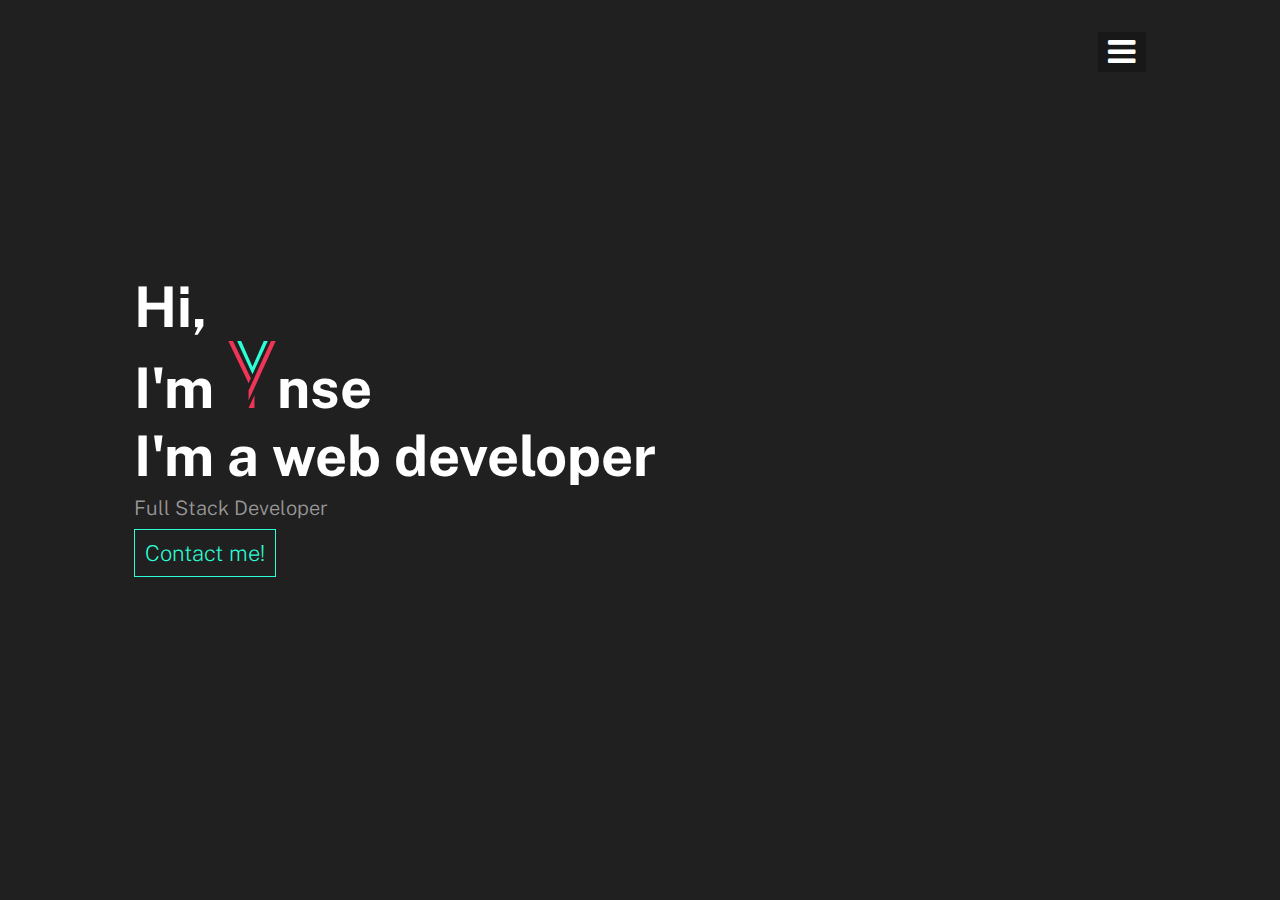
<file: index.html>
<!DOCTYPE html>
<html lang="en">
<head>
  <meta charset="UTF-8">
  <meta http-equiv="X-UA-Compatible" content="IE=edge">
  <meta name="viewport" content="width=device-width, initial-scale=1.0">
  <link rel="stylesheet" href="styles/reset.css">
  <link rel="stylesheet" media="screen and (min-width: 601px)" href="styles/desktop.css">
  <link rel="stylesheet" media="screen and (max-width: 600px)" href="styles/mobile.css">
  <link rel="stylesheet" href="font-awesome-4.7.0/css/font-awesome.min.css">
  <link rel="icon" href="assets/Logo.png" type="image/x-icon">
  <script src="scripts/tagcanvas.min.js"></script>
  <script src="scripts/code.js"></script>

  <title>YV | Full Stack Developer</title>
</head>
<body>
  <!-- Main page container -->
  <div class="c-container"> 
    <!-- Hamburger menu -->
    <div class="c-nav js-menu_button">
      <i class="fa fa-bars fa-2x" style="display: flex; justify-content:center; align-items: center;" aria-hidden="true"></i>
    </div>
    <!-- End hamburger menu -->

    <div class="c-nav__overlay">
      <div class="c-nav__overlay__header__background">
        <a href="javascript:void(0)" class="js-menu_button__close">&times;</a>
        <!-- Navigation overlay content -->
        <div class="c-menu_overlay__header js-menu_overlay__header js-a" data-destination="index.html">
          <?xml version="1.0" encoding="UTF-8"?><svg id="Layer_2" width="64" height="64" xmlns="http://www.w3.org/2000/svg" viewBox="0 0 180.39 255.13">
            <defs>
              <style>.cls-1{fill:#ee3557;}.cls-2{fill:#2CFED6;}.cls-3{fill:none;}
              </style>
            </defs><g id="V"><g>
          <polygon class="cls-1" points="99.48 255.13 99.48 206.14 77.22 255.02 99.48 255.13"/><g><polygon class="cls-1" points="162.8 0 77.22 188.51 77.22 226.97 77.34 227.02 180.39 0 162.8 0"/><polygon class="cls-1" points="62.99 131.23 63 131.24 63 131.23 62.99 131.23"/><polygon class="cls-1" points="85.87 141.89 77.2 123.83 73.38 115.88 73.39 115.87 62.99 94.22 59.17 86.26 20.11 4.89 17.76 0 0 0 2.35 4.89 48.77 101.61 62.99 131.21 63 131.23 63 131.24 77.2 160.83 77.44 160.48 85.87 141.89"/></g></g><g><polygon class="cls-3" points="135.07 0 98.73 82.91 92 98.27 85.85 84.24 48.92 0 135.07 0"/><polygon class="cls-2" points="150.3 0 98.73 111.86 92 126.46 85.85 113.12 33.69 0 48.92 0 85.85 84.24 92 98.27 98.73 82.91 135.07 0 150.3 0"/></g></g></svg>
          <p>Ynse</p>
        </div>
      </div>

      <div class="c-menu_overlay__container">
        <div class="c-menu_overlay__content">
            <a href="#" class="js-a text" data-destination="skills.html">Skills</a>
            <a href="#" class="js-a text" data-destination="portfolio.html">Portfolio</a>
            <a href="#" class="js-a text" data-destination="contact.html">Contact</a>
        </div>
      </div>
    </div>

    <div class="c-nav__progress_overlay">
      <div class="c-nav__progress_overlay__content">
        <div class="c-nav__progress_text">
          <?xml version="1.0" encoding="UTF-8"?><svg id="Layer_2" width="64" height="64" xmlns="http://www.w3.org/2000/svg" viewBox="0 0 180.39 255.13">
            <defs>
              <style>.cls-1{fill:#ee3557;}.cls-2{fill:#2CFED6;}.cls-3{fill:none;}
              </style>
            </defs><g id="V"><g>
          <polygon class="cls-1" points="99.48 255.13 99.48 206.14 77.22 255.02 99.48 255.13"/><g><polygon class="cls-1" points="162.8 0 77.22 188.51 77.22 226.97 77.34 227.02 180.39 0 162.8 0"/><polygon class="cls-1" points="62.99 131.23 63 131.24 63 131.23 62.99 131.23"/><polygon class="cls-1" points="85.87 141.89 77.2 123.83 73.38 115.88 73.39 115.87 62.99 94.22 59.17 86.26 20.11 4.89 17.76 0 0 0 2.35 4.89 48.77 101.61 62.99 131.21 63 131.23 63 131.24 77.2 160.83 77.44 160.48 85.87 141.89"/></g></g><g><polygon class="cls-3" points="135.07 0 98.73 82.91 92 98.27 85.85 84.24 48.92 0 135.07 0"/><polygon class="cls-2" points="150.3 0 98.73 111.86 92 126.46 85.85 113.12 33.69 0 48.92 0 85.85 84.24 92 98.27 98.73 82.91 135.07 0 150.3 0"/></g></g></svg>
          <p>Ynse</p>
        </div>
        <div class="c-progress_container">
          <div class="c-progress"></div>
        </div>
      </div>
    </div>

    <div class="c-main_container">
      <div class="c-text_container">
        <!-- Text and button -->
        <div class="c-text">
          <div class="c-text__intro">
            <p class="text-focus-in">Hi, </p>
            <p class="text-focus-in-333ms-delay">I'm
              <?xml version="1.0" encoding="UTF-8"?><svg id="Layer_2" width="22" height="32" xmlns="http://www.w3.org/2000/svg" viewBox="0 0 180.39 255.13">
                <defs>
                  <style>.cls-1{fill:#ee3557;}.cls-2{fill:#2CFED6;}.cls-3{fill:none;}
                  </style>
                </defs><g id="V"><g>
              <polygon class="cls-1" points="99.48 255.13 99.48 206.14 77.22 255.02 99.48 255.13"/><g><polygon class="cls-1" points="162.8 0 77.22 188.51 77.22 226.97 77.34 227.02 180.39 0 162.8 0"/><polygon class="cls-1" points="62.99 131.23 63 131.24 63 131.23 62.99 131.23"/><polygon class="cls-1" points="85.87 141.89 77.2 123.83 73.38 115.88 73.39 115.87 62.99 94.22 59.17 86.26 20.11 4.89 17.76 0 0 0 2.35 4.89 48.77 101.61 62.99 131.21 63 131.23 63 131.24 77.2 160.83 77.44 160.48 85.87 141.89"/></g></g><g><polygon class="cls-3" points="135.07 0 98.73 82.91 92 98.27 85.85 84.24 48.92 0 135.07 0"/><polygon class="cls-2" points="150.3 0 98.73 111.86 92 126.46 85.85 113.12 33.69 0 48.92 0 85.85 84.24 92 98.27 98.73 82.91 135.07 0 150.3 0"/></g></g></svg>nse</p>
            <p class="text-focus-in-666ms-delay ">I'm a web developer</p>
          </div>
          <div class="c-text__below text-focus-in-1000ms-delay ">
            Full Stack Developer
          </div>
          <div class="c_text__contact_button text-focus-in-1333ms-delay ">
            <a href="#" class="js-a" data-destination="contact.html">Contact me!</a>
          </div>
        </div>
        <!-- End of text -->

        <!-- Word cloud -->
        <div class="c-canvas_container">
          <canvas width="300" height="300" id="c-canvas_container_id">
            <ul>
              <li><a href="https://nodejs.org/en/" target="_blank">NodeJS</a></li>
              <li><a href="https://reactjs.org" target="_blank">ReactJS</a></li>
              <li><a href="#" target="_blank">CSS</a></li>
              <li><a href="#" target="_blank">Javascript</a></li>
              <li><a href="#" target="_blank">Python</a></li>
              <li><a href="#" target="_blank">Flask</a></li>
              <li><a href="#" target="_blank">PHP</a></li>
              <li><a href="#" target="_blank">npm</a></li>
              <li><a href="#" target="_blank">REST</a></li>
              <li><a href="#" target="_blank">SQL</a></li>
              <li><a href="#" target="_blank">Django</a></li>
            </ul>
          </canvas>
        </div>
      </div>
    </div>
   
    <!-- End word cloud -->
  </div>
  <!-- End main page container -->
</body>
</html>
</file>
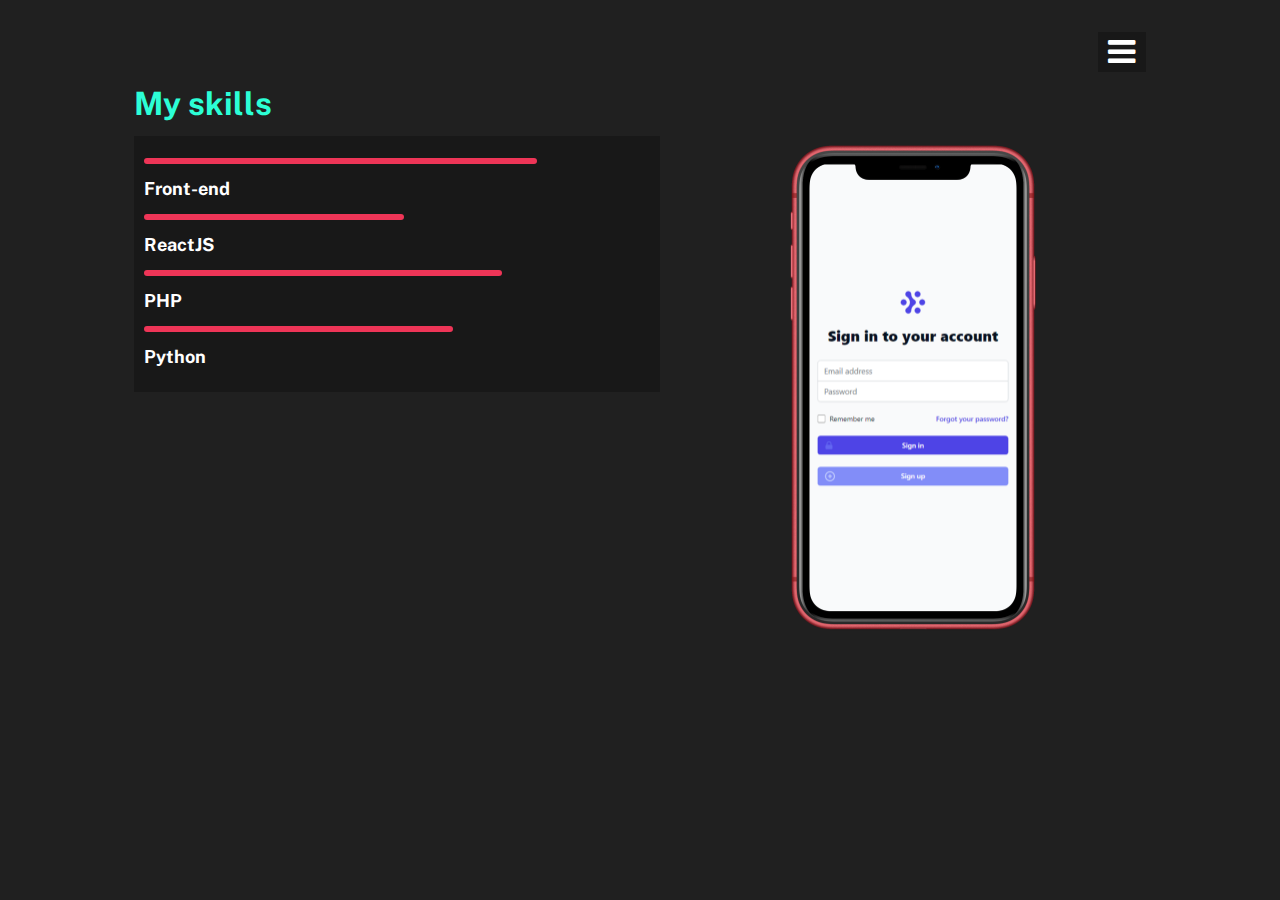
<file: skills.html>
<!DOCTYPE html>
<html lang="en">
<head>
  <meta charset="UTF-8">
  <meta http-equiv="X-UA-Compatible" content="IE=edge">
  <meta name="viewport" content="width=device-width, initial-scale=1.0">
  <link rel="stylesheet" href="styles/reset.css">
  <link rel="stylesheet" media="screen and (min-width: 601px)" href="styles/desktop.css">
  <link rel="stylesheet" media="screen and (max-width: 600px)" href="styles/mobile.css">
  <link rel="stylesheet" href="font-awesome-4.7.0/css/font-awesome.min.css">
  <link rel="icon" href="assets/Logo.png" type="image/x-icon">
  <script src="scripts/code.js"></script>

  <title>YV | Full Stack Developer</title>
</head>
<body>
  <!-- Main page container -->
  <div class="c-container"> 
    <!-- Hamburger menu -->
    <div class="c-nav js-menu_button">
      <i class="fa fa-bars fa-2x" style="display: flex; justify-content:center; align-items: center;" aria-hidden="true"></i>
    </div>
    <!-- End hamburger menu -->

    <div class="c-nav__overlay">
      <div class="c-nav__overlay__header__background">
        <a href="javascript:void(0)" class="js-menu_button__close">&times;</a>
        <!-- Navigation overlay content -->
        <div class="c-menu_overlay__header js-menu_overlay__header js-a" data-destination="index.html">
          <?xml version="1.0" encoding="UTF-8"?><svg id="Layer_2" width="64" height="64" xmlns="http://www.w3.org/2000/svg" viewBox="0 0 180.39 255.13">
            <defs>
              <style>.cls-1{fill:#ee3557;}.cls-2{fill:#2CFED6;}.cls-3{fill:none;}
              </style>
            </defs><g id="V"><g>
          <polygon class="cls-1" points="99.48 255.13 99.48 206.14 77.22 255.02 99.48 255.13"/><g><polygon class="cls-1" points="162.8 0 77.22 188.51 77.22 226.97 77.34 227.02 180.39 0 162.8 0"/><polygon class="cls-1" points="62.99 131.23 63 131.24 63 131.23 62.99 131.23"/><polygon class="cls-1" points="85.87 141.89 77.2 123.83 73.38 115.88 73.39 115.87 62.99 94.22 59.17 86.26 20.11 4.89 17.76 0 0 0 2.35 4.89 48.77 101.61 62.99 131.21 63 131.23 63 131.24 77.2 160.83 77.44 160.48 85.87 141.89"/></g></g><g><polygon class="cls-3" points="135.07 0 98.73 82.91 92 98.27 85.85 84.24 48.92 0 135.07 0"/><polygon class="cls-2" points="150.3 0 98.73 111.86 92 126.46 85.85 113.12 33.69 0 48.92 0 85.85 84.24 92 98.27 98.73 82.91 135.07 0 150.3 0"/></g></g></svg>
          <p>Ynse</p>
        </div>
      </div>

      <div class="c-menu_overlay__container">
        <div class="c-menu_overlay__content">
          <a href="#" class="js-a" data-destination="skills.html">Skills</a>
          <a href="#" class="js-a" data-destination="portfolio.html">Portfolio</a>
          <a href="#" class="js-a" data-destination="contact.html">Contact</a>
        </div>
      </div>
    </div>

    <div class="c-nav__progress_overlay">
      <div class="c-nav__progress_overlay__content">
        <div class="c-nav__progress_text">
          <?xml version="1.0" encoding="UTF-8"?><svg id="Layer_2" width="64" height="64" xmlns="http://www.w3.org/2000/svg" viewBox="0 0 180.39 255.13">
            <defs>
              <style>.cls-1{fill:#ee3557;}.cls-2{fill:#2CFED6;}.cls-3{fill:none;}
              </style>
            </defs><g id="V"><g>
          <polygon class="cls-1" points="99.48 255.13 99.48 206.14 77.22 255.02 99.48 255.13"/><g><polygon class="cls-1" points="162.8 0 77.22 188.51 77.22 226.97 77.34 227.02 180.39 0 162.8 0"/><polygon class="cls-1" points="62.99 131.23 63 131.24 63 131.23 62.99 131.23"/><polygon class="cls-1" points="85.87 141.89 77.2 123.83 73.38 115.88 73.39 115.87 62.99 94.22 59.17 86.26 20.11 4.89 17.76 0 0 0 2.35 4.89 48.77 101.61 62.99 131.21 63 131.23 63 131.24 77.2 160.83 77.44 160.48 85.87 141.89"/></g></g><g><polygon class="cls-3" points="135.07 0 98.73 82.91 92 98.27 85.85 84.24 48.92 0 135.07 0"/><polygon class="cls-2" points="150.3 0 98.73 111.86 92 126.46 85.85 113.12 33.69 0 48.92 0 85.85 84.24 92 98.27 98.73 82.91 135.07 0 150.3 0"/></g></g></svg>
          <p>Ynse</p>
        </div>
        <div class="c-progress_container">
          <div class="c-progress"></div>
        </div>
      </div>
    </div>
    <!-- End of text -->

    <!-- Start of Skills -->
    <div class="c-skills_text">
      <h1 class="tracking-in-expand-fwd-top">My skills</h1>
      <div class="c-skills__barImg">
        <div class="c-skills__wrapper scale-in-top">
          <div class="c-skills__wrapper_row">
            <div class="c-skills__wrapper_column">
              <div class="c-skills__frontend_column slide-in-elliptic-top-fwd">
                <div class="c-skills__frontend_circle skills"></div>
                <h2>Front-end</h2>
              </div>
              <div class="c-skills__react_column slide-in-elliptic-top-fwd_200ms">
                <div class="c-skills__react_circle skills"></div>
                <h2>ReactJS</h2>
              </div>
            </div>
          </div>
          <div class="c-skills__wrapper_row">
            <div class="c-skills__wrapper_column">
              <div class="c-skills__php_column slide-in-elliptic-top-fwd_400ms">
                <div class="c-skills__php_circle skills"></div>
                <h2>PHP</h2>
              </div>
              <div class="c-skills__python_column slide-in-elliptic-top-fwd_600ms">
                <div class="c-skills__python_circle skills"></div>
                <h2>Python</h2>
              </div>
            </div>
          </div>
        </div>
        <img class="scale-in-top" src="assets/Trello login pic_iphonexrred_portrait.png">
      </div>

    </div>

    <div class="c-skills__modal">
      <span class="c-skills__close">&times;</span>
      <div class="c-skills__modal-content"></div>
    </div>
    <!-- End of skills -->

  </div>
  <!-- End main page container -->
</body>
</html>
</file>
<file: styles/desktop.css>
@font-face {
  font-family: PublicSansBold;
  src: url(../fonts/PublicSans-Bold.ttf);
}

@font-face {
  font-family: PublicSansLight;
  src: url(../fonts/PublicSans-Light.ttf);
}

@font-face {
  font-family: PublicSansExtraLight;
  src: url(../fonts/PublicSans-ExtraLight.ttf);
}

body {
  background-color: #202020;
  overflow: hidden;
  font-family: PublicSansBold;
}

/* Styling for all html files */
.c-container{
  margin: 0 auto;
  height: 90vh;
  width: 79%;
  padding-top: 2rem;
}

.c-nav{
  overflow: hidden;
  display: flex;
  justify-content: end;
}

.fa-bars {
  color: white;
  width: 48px;
  height: 40px;
  background-color: #181818;
  cursor: pointer;
}

.c-nav__overlay{
  height: 0%;
  width: 100%;
  position: fixed;
  z-index: 1;
  left: 0;
  top: 0;
  background-color: #202020;
  overflow: hidden;
  transition: 0.5s;
}

.c-menu_overlay__header {
  display: flex;
  justify-content: center;
  align-items: center;
  flex-direction: column;
}

.c-menu_overlay__header p {
  padding-top: 8px;
  color: white;
  font-family: PublicSansBold;
  font-size: 24px;
}

.c-nav__overlay__header__background{
  background-color: #000000;
  padding-bottom: 2rem;
  cursor: pointer;
}

.c-menu_overlay__container {
  height: 70vh;
  display: flex;
  margin: auto;
}

.c-menu_overlay__content {
  display: flex;
  justify-content: center;
  flex-direction: column;
  align-items: center;
  width: 100%;
  margin: auto 0;
}

.c-menu_overlay__content a {
  padding: 8px 50% 8px 50%;
  margin: 8px 0 8px 0;
  text-decoration: none;
  color: #979797;
  font-family: PublicSansLight;
  font-size: 22px;
  transition: 0.3s;
  border: #979797 1px solid;
}

.c-menu_overlay__content a:last-child {
  border: #2CFED6 1px solid;
  color: #2CFED6;
}

.c-menu_overlay__content a:hover, .c-menu_overlay__content a:focus{
  color: #2CFED6;
  border: #2CFED6 1px solid;
}

.c-nav__overlay .js-menu_button__close {
  font-size: 40px;
  display: flex;
  justify-content: end;
  align-items: center;
  width: 79%;
  margin: 0 auto;
  padding-top: 2rem;
  padding-right: 0.6em;
  text-decoration: none;
  color: white;
}

.c-progress_container{
  height: 0.8rem;
  width: 80%;
  border-radius: 0.4rem;
  margin: 0 auto;

  background: #141414;
}

.c-progress{
  height: 100%;
  width: 0;
  border-radius: 0.4rem;
  background: linear-gradient(0.25turn, #2CFED6, #2CFED6 25%, #ee3557 75% ,#ee3557);

  transition: width 0.4s ease;
}

.c-nav__progress_overlay{
  height: 100%;
  width: 0;
  position: fixed;
  z-index: 1;
  left: 0;
  top: 0;
  background-color: #202020;
  overflow-x: hidden;
  transition: 0.5s;
}

.c-nav__progress_overlay__content {
  height: 90%;
  width: 100%;
  text-align: center;
  display: flex;
  flex-direction: column;
  justify-content: center;
  align-items: center;
}

.c-nav__progress_text p{
  color: #FFFFFF;
  font-family: PublicSansBold;
  font-size: 24px;
  padding: 8px 0 8px 0;
}

.tracking-in-expand-fwd-top {
	-webkit-animation: tracking-in-expand-fwd-top 0.8s cubic-bezier(0.215, 0.610, 0.355, 1.000) both;
	        animation: tracking-in-expand-fwd-top 0.8s cubic-bezier(0.215, 0.610, 0.355, 1.000) both;
}

/**
 * ----------------------------------------
 * animation tracking-in-expand-fwd-top
 * ----------------------------------------
 */
 @-webkit-keyframes tracking-in-expand-fwd-top {
  0% {
    letter-spacing: -0.5em;
    -webkit-transform: translateZ(-700px) translateY(-500px);
            transform: translateZ(-700px) translateY(-500px);
    opacity: 0;
  }
  40% {
    opacity: 0.6;
  }
  100% {
    -webkit-transform: translateZ(0) translateY(0);
            transform: translateZ(0) translateY(0);
    opacity: 1;
  }
}
@keyframes tracking-in-expand-fwd-top {
  0% {
    letter-spacing: -0.5em;
    -webkit-transform: translateZ(-700px) translateY(-500px);
            transform: translateZ(-700px) translateY(-500px);
    opacity: 0;
  }
  40% {
    opacity: 0.6;
  }
  100% {
    -webkit-transform: translateZ(0) translateY(0);
            transform: translateZ(0) translateY(0);
    opacity: 1;
  }
}
/* End styling for all html files */

/* Begin styling for index.html */
.c-text{
  color: #FFFFFF;
}

.c-text__intro{
  font-family: PublicSansBold;
  font-size: 56px;
  line-height: 1.2;
}

.c-text__below{
  color: #979797;
  padding: 8px 0 24px 0;
  font-size: 20px;
  font-family: PublicSansLight;
}

.c_text__contact_button a{
  text-decoration: none;
  color: #2CFED6;
  font-family: PublicSansExtraLight;
  border: 1px #2CFED6 solid;
  padding: 10px;
  font-size: 22px;
}

.js-menu_button__close {
  text-decoration: none;
  color: white;
  font-size: 2rem
}

.c-text_container{
  margin-top: 20%;
  display: flex;
  justify-content: space-between;
}

#Layer_2{
  width: 50px;
  height: 67px;
}

#c-canvas_container_id{
  width: 350px;
  height: 350px;
}




/**
 * ----------------------------------------
 * animation text-focus-in
 * ----------------------------------------
 */
 .text-focus-in {
	-webkit-animation: text-focus-in 1s cubic-bezier(0.550, 0.085, 0.680, 0.530) both;
	        animation: text-focus-in 1s cubic-bezier(0.550, 0.085, 0.680, 0.530) both;
}
.text-focus-in-333ms-delay {
	-webkit-animation: text-focus-in 1s cubic-bezier(0.550, 0.085, 0.680, 0.530) both;
	        animation: text-focus-in 1s cubic-bezier(0.550, 0.085, 0.680, 0.530) both;
          animation-delay: 333ms;
}
.text-focus-in-666ms-delay {
	-webkit-animation: text-focus-in 1s cubic-bezier(0.550, 0.085, 0.680, 0.530) both;
	        animation: text-focus-in 1s cubic-bezier(0.550, 0.085, 0.680, 0.530) both;
          animation-delay: 666ms;
}
.text-focus-in-1000ms-delay {
	-webkit-animation: text-focus-in 1s cubic-bezier(0.550, 0.085, 0.680, 0.530) both;
	        animation: text-focus-in 1s cubic-bezier(0.550, 0.085, 0.680, 0.530) both;
          animation-delay: 1000ms;
}
.text-focus-in-1333ms-delay {
	-webkit-animation: text-focus-in 1s cubic-bezier(0.550, 0.085, 0.680, 0.530) both;
	        animation: text-focus-in 1s cubic-bezier(0.550, 0.085, 0.680, 0.530) both;
          animation-delay: 1333ms;
}

 @-webkit-keyframes text-focus-in {
  0% {
    -webkit-filter: blur(12px);
            filter: blur(12px);
    opacity: 0;
  }
  100% {
    -webkit-filter: blur(0px);
            filter: blur(0px);
    opacity: 1;
  }
}
@keyframes text-focus-in {
  0% {
    -webkit-filter: blur(12px);
            filter: blur(12px);
    opacity: 0;
  }
  100% {
    -webkit-filter: blur(0px);
            filter: blur(0px);
    opacity: 1;
  }
}

/* End styling for index.html */

/* Begin styling for skills.html */
.c-skills_text h1{
  color: #2CFED6;
  font-size: 32px;
  font-family: PublicSansBold;
  padding: 16px 0 16px 0;
}

.c-skills__close {
  display: none;
}

.c-skills__wrapper {
  display: flex;
  width: 50%;
  height: 50%;
  flex-direction: column;
  padding: 10px;
  background-color: #181818;
}

.c-skills__frontend_column{
  padding-top: 12px;
}

.c-skills__frontend_circle, .c-skills__react_circle, .c-skills__php_column, .c-skills__python_column {
  box-sizing: border-box;
  width: 100%;
}

.skills {
  text-align: right;
  padding: 3px 0 3px 0;
  color: white;
  border-radius: 10px;
}

.c-skills__frontend_circle{
  width: 77.7%;
  background-color: #ee3557;

}

.c-skills__react_circle{
  width: 51.3%;
  background-color: #ee3557;

}

.c-skills__php_circle{
  width: 70.8%;
  background-color: #ee3557;

}

.c-skills__python_circle{
  width: 61.11%;
  background-color: #ee3557;

}

.c-skills__wrapper_row div div h2{
  font-family: PublicSansBold;
  color: #FFFFFF;
  font-size: 18px;
  margin-top: 16px;
  margin-bottom: 16px;
}

.scale-in-top {
	-webkit-animation: scale-in-top 0.5s cubic-bezier(0.250, 0.460, 0.450, 0.940) both;
	        animation: scale-in-top 0.5s cubic-bezier(0.250, 0.460, 0.450, 0.940) both;
}

/* ----------------------------------------------
 * Generated by Animista on 2022-8-9 11:7:6
 * Licensed under FreeBSD License.
 * See http://animista.net/license for more info. 
 * w: http://animista.net, t: @cssanimista
 * ---------------------------------------------- */

/**
 * ----------------------------------------
 * animation scale-in-top
 * ----------------------------------------
 */
 @-webkit-keyframes scale-in-top {
  0% {
    -webkit-transform: scale(0);
            transform: scale(0);
    -webkit-transform-origin: 50% 0%;
            transform-origin: 50% 0%;
    opacity: 1;
  }
  100% {
    -webkit-transform: scale(1);
            transform: scale(1);
    -webkit-transform-origin: 50% 0%;
            transform-origin: 50% 0%;
    opacity: 1;
  }
}
@keyframes scale-in-top {
  0% {
    -webkit-transform: scale(0);
            transform: scale(0);
    -webkit-transform-origin: 50% 0%;
            transform-origin: 50% 0%;
    opacity: 1;
  }
  100% {
    -webkit-transform: scale(1);
            transform: scale(1);
    -webkit-transform-origin: 50% 0%;
            transform-origin: 50% 0%;
    opacity: 1;
  }
}

.c-skills_text img {
  width: 262px;
  height: 506.25px;
  padding-right: 10%;
}

.c-skills__barImg{
  display: flex;
  justify-content: space-between;
}

/* End styling for skills.html */

/* Begin styling for portfolio.html */
.grid-container {
  display: grid;
  grid-template-columns: auto auto auto;
}

.grid-item{
  padding: 20px 0 20px 0;
}

.c-portfolio_text h1{
  color: #2CFED6;
  font-size: 32px;
  font-family: PublicSansBold;
  padding: 16px 0 16px 0;
}

.c-portfolio_text p{
  color: #FFFFFF;
  font-size: 16px;
  font-family: PublicSansLight;
}

.c-portfolio_text a {
  color: #ee3557;
}

.c-portfolio_text a p{
  color: #FFFFFF;
  font-size: 20px;
  font-family: PublicSansLight;
  display: flex;
  justify-content: space-around;
}

.c-portfolio_text a{
  text-decoration: none;
  color: #ee3557;
}

.c-portfolio_project {
  display: flex;
  margin-top: 16px;
  flex-direction: column;
}

.c-portfolio_project_text{
  display: flex;
  align-items: center;
  padding: 16px;
}

.c-portfolio_project i {
  color: #ee3557;
  font-size: 8rem;
  display: flex;
  justify-content: space-around;
}

.pulsate-fwd {
	-webkit-animation: pulsate-fwd 0.5s ease-in-out 1 both;
	        animation: pulsate-fwd 0.5s ease-in-out 1 both;
}

@-webkit-keyframes pulsate-fwd {
  0% {
    -webkit-transform: scale(1);
            transform: scale(1);
  }
  50% {
    -webkit-transform: scale(1.1);
            transform: scale(1.1);
  }
  100% {
    -webkit-transform: scale(1);
            transform: scale(1);
  }
}
@keyframes pulsate-fwd {
  0% {
    -webkit-transform: scale(1);
            transform: scale(1);
  }
  50% {
    -webkit-transform: scale(1.1);
            transform: scale(1.1);
  }
  100% {
    -webkit-transform: scale(1);
            transform: scale(1);
  }
}


/* End styling for portfolio.html */

/* Begin styling for contact.html */

.c-contact_text {
  max-width: 100%;
}

.c-contact_text h1 {
  color: #2CFED6;
  font-size: 32px;
  font-family: PublicSansBold;
  padding: 16px 0 16px 0;
}

.c-contact_text p{
  color: #FFFFFF;
  font-size: 16px;
  font-family: PublicSansLight;
}

.c-contact_text form{
  box-sizing: border-box;
  width: 50%;
}

.c-contact_text form input[type=text]{
  box-sizing: border-box;
  -webkit-appearance: none;
  width: 100%;
  height: 60px;
  background: #3A3A3A;
  border: none;
  margin: 16px 0 0 0;
  color: #979797;
  font-family: PublicSansLight;
  font-size: 20px;
  padding-left: 8px;
}

.c-contact_text form input[type=text]::placeholder{
  -webkit-appearance: none;
  color: #979797;
  font-family: PublicSansLight;
  font-size: 20px;
  text-align: left;
}

.c-contact_text form textarea {
  box-sizing: border-box;
  background-color: #3A3A3A;
  border: none;
  margin-top: 16px;
  padding: 12px 0 12px 8px;
  width: 100%;
  color: white;
  font-family: PublicSansLight;
  font-size: 20px;
}

.c-contact_text form textarea::placeholder{
  color: #979797;
  font-family: PublicSansLight;
  font-size: 20px;
}

.c-contact_form__button{
  color: #2CFED6;
  background-color: transparent;
  position: relative;
  border: #2CFED6 2px solid;
  font-family: PublicSansLight;
  font-size: 16px;
  padding: 0.8em 1.8em;
  margin-top: 18px;
  cursor: pointer;
  transition: .3s;
  text-align: center;
  overflow: hidden;
}

.c-contact_form__button::before {
  content: '';
  width: 0;
  height: 400%;
  position: absolute;
  top: 50%;
  left: 50%;
  transform: translate(-50%, -50%) rotate(45deg);
  background: #2CFED6;
  transition: .5s ease;
  display: block;
  z-index: -1;
 }

.c-contact_form__button:hover::before{
  width: 105%;
}

.c-contact_form__button:hover{
  color: #000000;
}

.c-main_container{
  height: inherit;
  display: flex;
  flex-direction: column;
}

.c-canvas_container {
  margin-top: 16px;
}

#map {
  height: 300px;
  width: 400px;
  margin-top: 16px;
  z-index: 0;
}

.c-contact__map {
  display: flex;
  justify-content: space-between;
}

.leaflet-popup{
  background-color: #202020;
  font-family: PublicSansBold;
}

.leaflet-popup-content-wrapper{
  background-color: #202020;
}

.leaflet-popup-tip{
  background-color: #202020;
}

.leaflet-popup-content{
  color: white;
}
/* End styling for contact.html */
</file>
<file: styles/mobile.css>
@font-face {
  font-family: PublicSansBold;
  src: url(../fonts/PublicSans-Bold.ttf);
}

@font-face {
  font-family: PublicSansLight;
  src: url(../fonts/PublicSans-Light.ttf);
}

@font-face {
  font-family: PublicSansExtraLight;
  src: url(../fonts/PublicSans-ExtraLight.ttf);
}

body{
  background-color: #202020;
  font-family: PublicSansBold;
}

/* Styling for all html files */
.c-container{
  margin: 0 auto;
  width: 79%;
  height: 90vh;
  padding-top: 2rem;
}

.c-nav{
  overflow: hidden;
  display: flex;
  justify-content: end;
}

.fa-bars{
  color: white;
  width: 48px;
  height: 40px;
  background-color: #181818;
  cursor: pointer;
}

/* Overlay */
.c-nav__overlay {
  height: 0%;
  width: 100%;
  position: fixed;
  z-index: 1;
  left: 0;
  top: 0;
  background-color: #202020;
  overflow-x: hidden;
  transition: 0.5s;
}

.c-menu_overlay__header{
  display: flex;
  justify-content: center;
  align-items: center;
  flex-direction: column;
}

.c-menu_overlay__header p {
  padding-top: 8px;
  color: white;
  font-family: PublicSansBold;
  font-size: 24px;
}

.c-nav__overlay__header__background{
  background-color: #000000;
  padding-bottom: 2rem;
}

.c-menu_overlay__container {
  height: 70vh;
  display: flex;
  margin: auto;
}

.c-menu_overlay__content {
  display: flex;
  justify-content: center;
  flex-direction: column;
  align-items: center;
  width: 100%;
  margin: auto 0;
}

.c-menu_overlay__content a {
  padding: 8px 100% 8px 100%;
  margin: 8px 0 8px 0;
  text-decoration: none;
  color: #979797;
  font-family: PublicSansLight;
  font-size: 22px;
  transition: 0.3s;
  border: #979797 1px solid;
}

.c-menu_overlay__content a:last-child {
  border: #2CFED6 1px solid;
  color: #2CFED6;
}

.c-menu_overlay__content a:hover, .c-menu_overlay__content a:focus{
  color: #2CFED6;
  border: #2CFED6 1px solid;
}

.c-nav__overlay .js-menu_button__close {
  font-size: 40px;
  display: flex;
  justify-content: end;
  align-items: center;
  width: 79%;
  margin: 0 auto;
  padding-top: 2rem;
  padding-right: 0.6em;
}

.c-progress_container{
  height: 0.8rem;
  width: 80%;
  border-radius: 0.4rem;
  margin: 0 auto;

  background: #141414;
}

.c-progress{
  height: 100%;
  width: 0;
  border-radius: 0.4rem;
  background: linear-gradient(0.25turn, #2CFED6, #2CFED6 25%, #ee3557 75% ,#ee3557);

  transition: width 0.4s ease;
}

.c-nav__progress_overlay{
  height: 100%;
  width: 0;
  position: fixed;
  z-index: 1;
  left: 0;
  top: 0;
  background-color: #202020;
  overflow-x: hidden;
  transition: 0.5s;
}

.c-nav__progress_overlay__content {
  height: 90%;
  width: 100%;
  text-align: center;
  display: flex;
  flex-direction: column;
  justify-content: center;
  align-items: center;
}

.c-nav__progress_text p{
  color: #FFFFFF;
  font-family: PublicSansBold;
  font-size: 24px;
  padding: 8px 0 8px 0;
}

.tracking-in-expand-fwd-top {
	-webkit-animation: tracking-in-expand-fwd-top 0.8s cubic-bezier(0.215, 0.610, 0.355, 1.000) both;
	        animation: tracking-in-expand-fwd-top 0.8s cubic-bezier(0.215, 0.610, 0.355, 1.000) both;
}

/**
 * ----------------------------------------
 * animation tracking-in-expand-fwd-top
 * ----------------------------------------
 */
 @-webkit-keyframes tracking-in-expand-fwd-top {
  0% {
    letter-spacing: -0.5em;
    -webkit-transform: translateZ(-700px) translateY(-500px);
            transform: translateZ(-700px) translateY(-500px);
    opacity: 0;
  }
  40% {
    opacity: 0.6;
  }
  100% {
    -webkit-transform: translateZ(0) translateY(0);
            transform: translateZ(0) translateY(0);
    opacity: 1;
  }
}
@keyframes tracking-in-expand-fwd-top {
  0% {
    letter-spacing: -0.5em;
    -webkit-transform: translateZ(-700px) translateY(-500px);
            transform: translateZ(-700px) translateY(-500px);
    opacity: 0;
  }
  40% {
    opacity: 0.6;
  }
  100% {
    -webkit-transform: translateZ(0) translateY(0);
            transform: translateZ(0) translateY(0);
    opacity: 1;
  }
}
/* End styling for all html files */

/* Begin styling for index.html */
.c-text{
  color: #FFFFFF;
}

.c-text__intro{
  font-family: PublicSansBold;
  font-size: 28px;
  line-height: 1.2;
}

.c-text__below{
  color: #979797;
  padding: 8px 0 24px 0;
  font-size: 16px;
  font-family: PublicSansLight;
}

.c_text__contact_button a{
  text-decoration: none;
  color: #2CFED6;
  font-family: PublicSansExtraLight;
  border: 1px #2CFED6 solid;
  padding: 10px;
}

.js-menu_button__close {
  text-decoration: none;
  color: white;
  font-size: 2rem
}


/**
 * ----------------------------------------
 * animation text-focus-in
 * ----------------------------------------
 */
 .text-focus-in {
	-webkit-animation: text-focus-in 1s cubic-bezier(0.550, 0.085, 0.680, 0.530) both;
	        animation: text-focus-in 1s cubic-bezier(0.550, 0.085, 0.680, 0.530) both;
}
.text-focus-in-333ms-delay {
	-webkit-animation: text-focus-in 1s cubic-bezier(0.550, 0.085, 0.680, 0.530) both;
	        animation: text-focus-in 1s cubic-bezier(0.550, 0.085, 0.680, 0.530) both;
          animation-delay: 333ms;
}
.text-focus-in-666ms-delay {
	-webkit-animation: text-focus-in 1s cubic-bezier(0.550, 0.085, 0.680, 0.530) both;
	        animation: text-focus-in 1s cubic-bezier(0.550, 0.085, 0.680, 0.530) both;
          animation-delay: 666ms;
}
.text-focus-in-1000ms-delay {
	-webkit-animation: text-focus-in 1s cubic-bezier(0.550, 0.085, 0.680, 0.530) both;
	        animation: text-focus-in 1s cubic-bezier(0.550, 0.085, 0.680, 0.530) both;
          animation-delay: 1000ms;
}
.text-focus-in-1333ms-delay {
	-webkit-animation: text-focus-in 1s cubic-bezier(0.550, 0.085, 0.680, 0.530) both;
	        animation: text-focus-in 1s cubic-bezier(0.550, 0.085, 0.680, 0.530) both;
          animation-delay: 1333ms;
}

 @-webkit-keyframes text-focus-in {
  0% {
    -webkit-filter: blur(12px);
            filter: blur(12px);
    opacity: 0;
  }
  100% {
    -webkit-filter: blur(0px);
            filter: blur(0px);
    opacity: 1;
  }
}
@keyframes text-focus-in {
  0% {
    -webkit-filter: blur(12px);
            filter: blur(12px);
    opacity: 0;
  }
  100% {
    -webkit-filter: blur(0px);
            filter: blur(0px);
    opacity: 1;
  }
}
/* End styling for index.html */

/* Begin styling for contact.html */
.c-contact_text {
  max-width: 100%;
}

.c-contact_text h1 {
  color: #2CFED6;
  font-size: 32px;
  font-family: PublicSansBold;
  padding: 16px 0 16px 0;
}

.c-contact_text p{
  color: #FFFFFF;
  font-size: 16px;
  font-family: PublicSansLight;
}

.c-contact_text form{
  box-sizing: border-box;
}

.c-contact_text form input[type=text]{
  box-sizing: border-box;
  -webkit-appearance: none;
  width: 100%;
  height: 60px;
  background: #3A3A3A;
  border: none;
  margin: 16px 0 0 0;
  color: #979797;
  font-family: PublicSansLight;
  font-size: 20px;
  padding-left: 8px;
}

.c-contact_text form input[type=text]::placeholder{
  -webkit-appearance: none;
  color: #979797;
  font-family: PublicSansLight;
  font-size: 20px;
  text-align: left;
}

.c-contact_text form textarea {
  box-sizing: border-box;
  background-color: #3A3A3A;
  border: none;
  margin-top: 16px;
  padding: 12px 0 12px 8px;
  width: 100%;
  color: #979797;
  font-family: PublicSansLight;
  font-size: 20px;
}

.c-contact_text form textarea::placeholder{
  color: #979797;
  font-family: PublicSansLight;
  font-size: 20px;
}

.c-contact_form__button{
  -webkit-appearance: none;
  color: #2CFED6;
  background-color: #202020;
  border: #2CFED6 2px solid;
  font-family: PublicSansLight;
  font-size: 16px;
  padding: 8px;
  float: right;
  margin-top: 18px;
}

.c-text_container {
  display: flex;
  flex-direction: column;
  margin: auto 0;
}

.c-main_container{
  height: inherit;
  display: flex;
  flex-direction: column;
}

.c-canvas_container {
  margin-top: 16px;
}

#map {
  display: none;
}

.alertify .ajs-dialog{
  margin: 10% auto;
}
/* End styling for contact.html */

/* Start styling for skills.html */
.c-skills_text h1{
  color: #2CFED6;
  font-size: 32px;
  font-family: PublicSansBold;
  padding: 16px 0 16px 0;
}

.c-skills__wrapper_row{
  display: flex;
  flex-direction: row;
  flex-wrap: wrap;
  width: 100%;
  padding-bottom: 10%;
}

.c-skills__wrapper_column{
  display: flex;
  flex-basis: 100%;
  justify-content: space-between;
  flex: 1;
}

.c-skills__frontend_column {
  height: max-content;
  width: 42%;
  border: 4px solid #3A3A3A;
  border-radius: 8%;
}

.c-skills__react_column {
  height: max-content;
  width: 42%;
  border: 4px solid #3A3A3A;
  border-radius: 8%;
}

.c-skills__php_column {
  height: max-content;
  width: 42%;
  border: 4px solid #3A3A3A;
  border-radius: 8%;
}

.c-skills__python_column {
  height: max-content;
  width: 42%;
  border: 4px solid #3A3A3A;
  border-radius: 8%;
}

.c-skills__wrapper_row div div h2{
  font-family: PublicSansBold;
  color: #FFFFFF;
  font-size: 18px;
  text-align: center;
  margin-top: 16px;
  margin-bottom: 16px;
}

.c-skills__frontend_circle {
  border-radius: 50%;
  width: 100px;
  height: 100px;
  margin: 0 auto;
  margin-top: 16px;
}

.c-skills__react_circle {
  border-radius: 50%;
  width: 100px;
  height: 100px;
  margin: 0 auto;
  margin-top: 16px;
}

.c-skills__php_circle {
  border-radius: 50%;
  width: 100px;
  height: 100px;
  margin: 0 auto;
  margin-top: 16px;
}

.c-skills__python_circle {
  border-radius: 50%;
  width: 100px;
  height: 100px;
  margin: 0 auto;
  margin-top: 16px;
}

.slide-in-elliptic-top-fwd {
	-webkit-animation: slide-in-elliptic-top-fwd 0.7s cubic-bezier(0.250, 0.460, 0.450, 0.940) both;
	        animation: slide-in-elliptic-top-fwd 0.7s cubic-bezier(0.250, 0.460, 0.450, 0.940) both;
}

.slide-in-elliptic-top-fwd_200ms {
	-webkit-animation: slide-in-elliptic-top-fwd 0.7s cubic-bezier(0.250, 0.460, 0.450, 0.940) 200ms both;
	        animation: slide-in-elliptic-top-fwd 0.7s cubic-bezier(0.250, 0.460, 0.450, 0.940) 200ms both;
}

.slide-in-elliptic-top-fwd_400ms {
	-webkit-animation: slide-in-elliptic-top-fwd 0.7s cubic-bezier(0.250, 0.460, 0.450, 0.940) 400ms both;
	        animation: slide-in-elliptic-top-fwd 0.7s cubic-bezier(0.250, 0.460, 0.450, 0.940) 400ms both;
}

.slide-in-elliptic-top-fwd_600ms {
	-webkit-animation: slide-in-elliptic-top-fwd 0.7s cubic-bezier(0.250, 0.460, 0.450, 0.940) 600ms both;
	        animation: slide-in-elliptic-top-fwd 0.7s cubic-bezier(0.250, 0.460, 0.450, 0.940) 600ms both;
}
/* ----------------------------------------------
 * Generated by Animista on 2022-7-1 14:49:13
 * Licensed under FreeBSD License.
 * See http://animista.net/license for more info. 
 * w: http://animista.net, t: @cssanimista
 * ---------------------------------------------- */

/**
 * ----------------------------------------
 * animation slide-in-elliptic-top-fwd
 * ----------------------------------------
 */
 @-webkit-keyframes slide-in-elliptic-top-fwd {
  0% {
    -webkit-transform: translateY(-600px) rotateX(-30deg) scale(0);
            transform: translateY(-600px) rotateX(-30deg) scale(0);
    -webkit-transform-origin: 50% 100%;
            transform-origin: 50% 100%;
    opacity: 0;
  }
  100% {
    -webkit-transform: translateY(0) rotateX(0) scale(1);
            transform: translateY(0) rotateX(0) scale(1);
    -webkit-transform-origin: 50% 1400px;
            transform-origin: 50% 1400px;
    opacity: 1;
  }
}
@keyframes slide-in-elliptic-top-fwd {
  0% {
    -webkit-transform: translateY(-600px) rotateX(-30deg) scale(0);
            transform: translateY(-600px) rotateX(-30deg) scale(0);
    -webkit-transform-origin: 50% 100%;
            transform-origin: 50% 100%;
    opacity: 0;
  }
  100% {
    -webkit-transform: translateY(0) rotateX(0) scale(1);
            transform: translateY(0) rotateX(0) scale(1);
    -webkit-transform-origin: 50% 1400px;
            transform-origin: 50% 1400px;
    opacity: 1;
  }
}

.pulsate-fwd {
	-webkit-animation: pulsate-fwd 0.5s ease-in-out 1 both;
	        animation: pulsate-fwd 0.5s ease-in-out 1 both;
}

@-webkit-keyframes pulsate-fwd {
  0% {
    -webkit-transform: scale(1);
            transform: scale(1);
  }
  50% {
    -webkit-transform: scale(1.1);
            transform: scale(1.1);
  }
  100% {
    -webkit-transform: scale(1);
            transform: scale(1);
  }
}
@keyframes pulsate-fwd {
  0% {
    -webkit-transform: scale(1);
            transform: scale(1);
  }
  50% {
    -webkit-transform: scale(1.1);
            transform: scale(1.1);
  }
  100% {
    -webkit-transform: scale(1);
            transform: scale(1);
  }
}

.c-skills__modal{
  display: none;
  position: fixed;
  z-index: 1;
  left: 0;
  top: 0;
  width: 100%;
  height: 100%;
  overflow: auto;
  background-color: rgb(0,0,0); 
  background-color: rgba(0,0,0,0.9);
}

.c-skills__modal-content {
  animation: zoom;
  animation-duration: 0.6s;
  display: flex;
  align-content: center;
}

.c-skills__modal-content img {
  width: 100%;
  margin: auto 0;
}

@keyframes zoom{
  from{transform: scale(0)}
  to{transform: scale(1)}
}

.c-skills__close{
  position: absolute;
  top: 3.5%;
  right: 15%;
  color: #f1f1f1;
  font-weight: bold;
  transition: 0.3s;
  font-size: 40px;
}

.c-skills__close:hover, .c-skills__close:focus{
  color: #bbb;
  text-decoration: none;
  cursor: pointer;
}

.c-skills_text img{
  display: none;
}
/* End styling for skills.html */

/* Start styling for portfolio.html */
.c-portfolio_text h1{
  color: #2CFED6;
  font-size: 32px;
  font-family: PublicSansBold;
  padding: 16px 0 16px 0;
}

.c-portfolio_text p{
  color: #FFFFFF;
  font-size: 16px;
  font-family: PublicSansLight;
}

.c-portfolio_text a {
  color: #ee3557;
}

.c-portfolio_text a p{
  color: #FFFFFF;
  font-size: 20px;
  font-family: PublicSansLight;
}

.c-portfolio_text a{
  text-decoration: none;
  color: #ee3557;
}

.c-portfolio_project {
  display: flex;
  margin-top: 16px;
}

.c-portfolio_project_text{
  display: flex;
  align-items: center;
  padding: 16px;
}

.c-portfolio_project i {
  color: #ee3557;
  font-size: 3.6rem;
}
/* End styling for portfolio.html */
</file>
